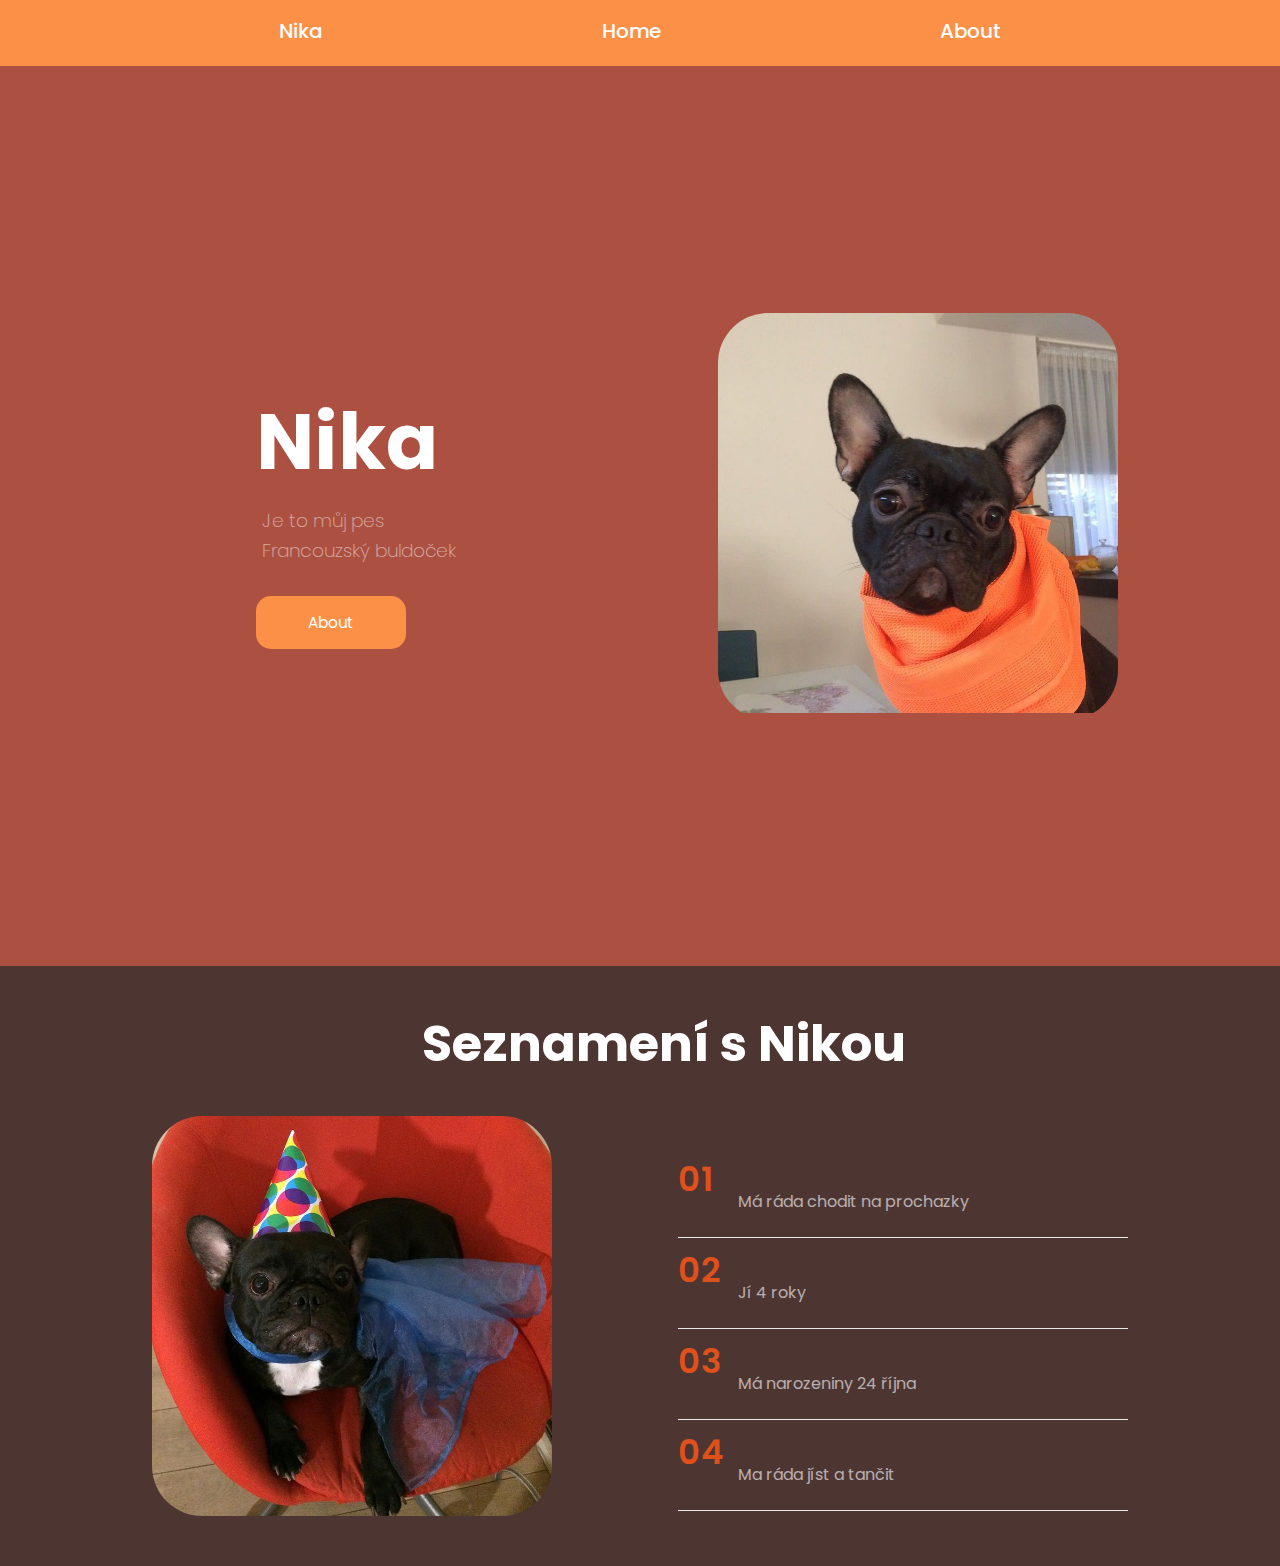
<file: index.html>
<!DOCTYPE html>
<html lang="en">
<head>
    <meta charset="UTF-8">
    <meta http-equiv="X-UA-Compatible" content="IE=edge">
    <meta name="viewport" content="width=device-width, initial-scale=1.0">
    <link rel="preconnect" href="https://fonts.googleapis.com">
    
<link rel="preconnect" href="https://fonts.gstatic.com" crossorigin>
<link href="https://fonts.googleapis.com/css2?family=Poppins:ital,wght@0,300;0,400;0,500;0,600;0,700;1,200&display=swap" rel="stylesheet">
    <link rel="stylesheet" href="assets/css/styles.css">
    <title>Nika</title>
</head>
<body>
    <header class="header">
        <nav>
            <ul class="nav__list">
                <li><a href="#nika">Nika</a></li>
                <li><a href="#home">Home</a></li>
                <li><a href="#about">About</a></li>
            </ul>
        </nav>
    </header>
    <div class="container">
        <div class="home">
            <div class="home__text">
                <h1>Nika</h1>
                <h3>Je to můj pes<br>Francouzský buldoček</h3>
                <div class="btn">
                    <a href="#about">About</a>
                </div>
            </div>
            <div class="home__img">
                <img src="/assets/img/nika_home.jpg" alt="francouzský buldoček">
            </div>
        </div>
        <div class="about">
            <div class="about__text">
                <h1>Seznamení s Nikou</h1>
                <img src="/assets/img/nika_about.jpg" alt="francouzský buldoček">
            </div>
            <div class="about__description">
                <ol>
                    <li> 
                        <span>01</span>
                        <p>Má ráda chodit na prochazky</p>
                    </li>
                    <li> 
                        <span>02</span>
                        <p>Jí 4 roky</p>
                    </li>
                    <li> 
                        <span>03</span>
                        <p>Má narozeniny 24 října</p>
                    </li>
                    <li> 
                        <span>04</span>
                        <p>Ma ráda jíst a tančit</p>
                    </li>
                </ol>
            </div>
        </div>
    </div>
</body>
</html>
</file>
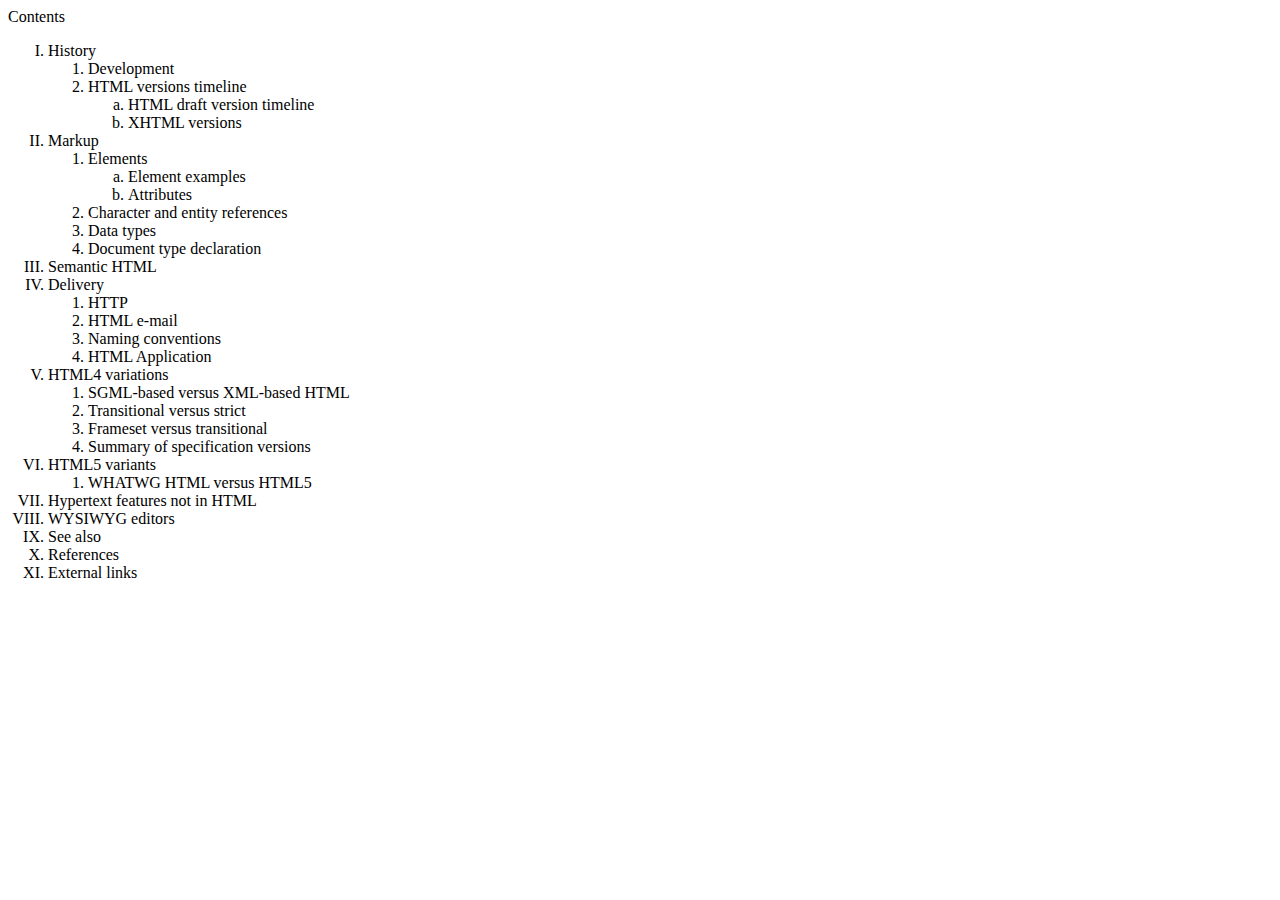
<file: ukol_1/index.html>
<!DOCTYPE html>
<html lang="en">
<head>
    <meta charset="UTF-8">
    <meta http-equiv="X-UA-Compatible" content="IE=edge">
    <meta name="viewport" content="width=device-width, initial-scale=1.0">
    <title>Document</title>
    <link rel="stylesheet" href="style.css">
</head>
<body>
    Contents
    <ol class="upper-roman">
        <li>History</li>
        <ol>
            <li>Development</li>
            <li>HTML versions timeline</li>
            <ol class="lower-latin">
                <li>HTML draft version timeline</li>
                <li>XHTML versions</li>
            </ol>
        </ol>
        <li>Markup</li>
        <ol>
            <li>Elements</li>
            <ol class="lower-latin">
                <li>Element examples</li>
                <li>Attributes</li>
            </ol>
            <li>Character and entity references</li>
            <li>Data types</li>
            <li>Document type declaration</li>
        </ol>
        <li>Semantic HTML</li>
        <li>Delivery</li>
        <ol>
            <li>HTTP</li>
            <li>HTML e-mail</li>
            <li>Naming conventions</li>
            <li>HTML Application</li>
        </ol>
        <li>HTML4 variations</li>
        <ol>
            <li>SGML-based versus XML-based HTML</li>
            <li>Transitional versus strict</li>
            <li>Frameset versus transitional</li>
            <li>Summary of specification versions</li>
        </ol>
        <li>HTML5 variants</li>
        <ol>
            <li>WHATWG HTML versus HTML5</li>
        </ol>
        <li>Hypertext features not in HTML</li>
        <li>WYSIWYG editors</li>
        <li>See also</li>
        <li>References</li>
        <li>External links</li>















    </ol>
</body>
</html>
</file>
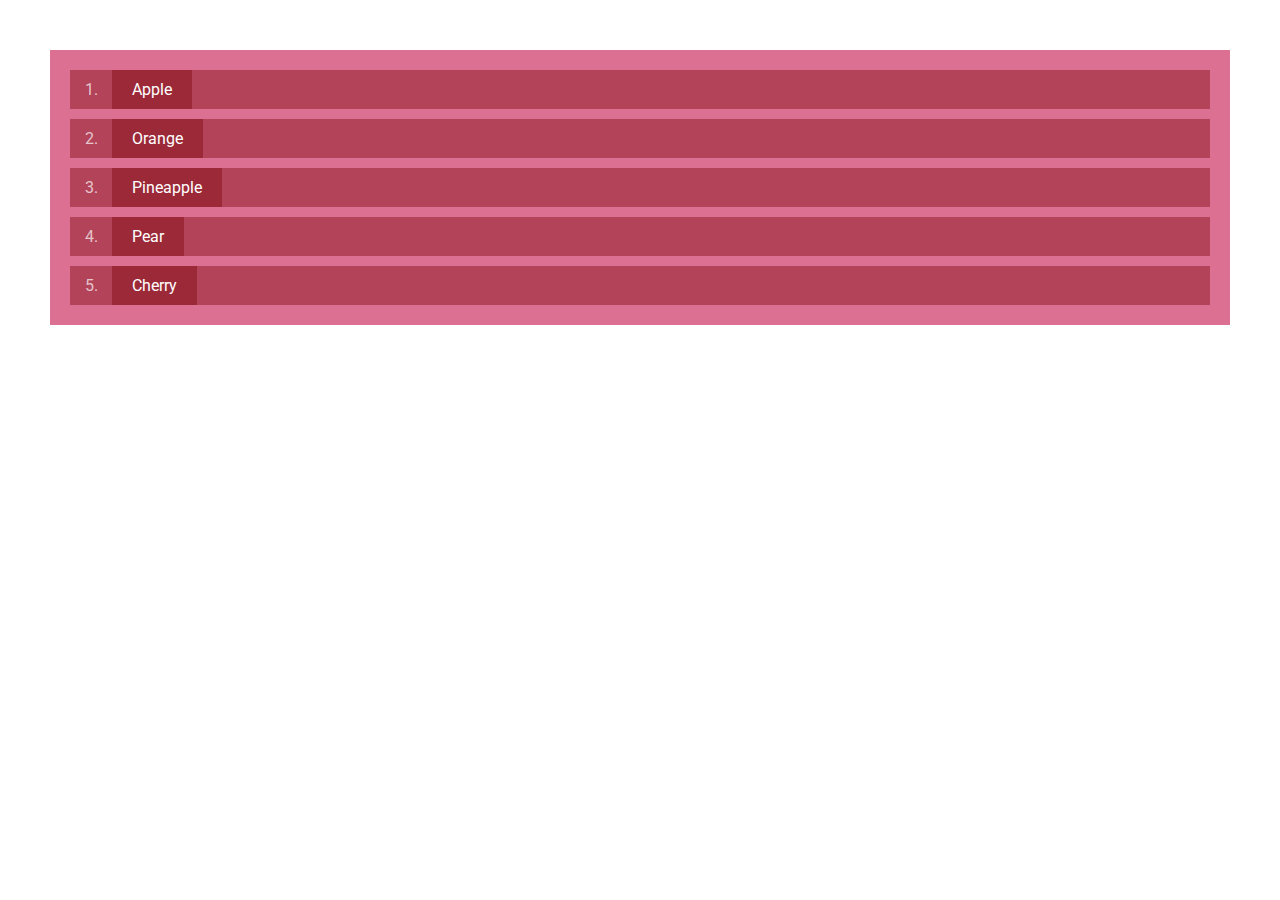
<file: ukol_4/index.html>
<!DOCTYPE html>
<html lang="en">
<head>
    <meta charset="UTF-8">
    <meta http-equiv="X-UA-Compatible" content="IE=edge">
    <meta name="viewport" content="width=device-width, initial-scale=1.0">
    <title>Document</title>
    <link rel="preconnect" href="https://fonts.googleapis.com">
<link rel="preconnect" href="https://fonts.gstatic.com" crossorigin>
<link href="https://fonts.googleapis.com/css2?family=Roboto:wght@100;300;400;500;700&display=swap" rel="stylesheet">
    <link rel="stylesheet" href="style.css">
</head>
<body>
    <div class="container">
        <div class="wrap">
            <ul class="fruits">
                <li><span>Apple</span></li>
                <li><span>Orange</span></li>
                <li><span>Pineapple</span></li>
                <li><span>Pear</span></li>
                <li><span>Cherry</span></li>
            </ul>
        </div>
    </div>
</body>
</html>
</file>
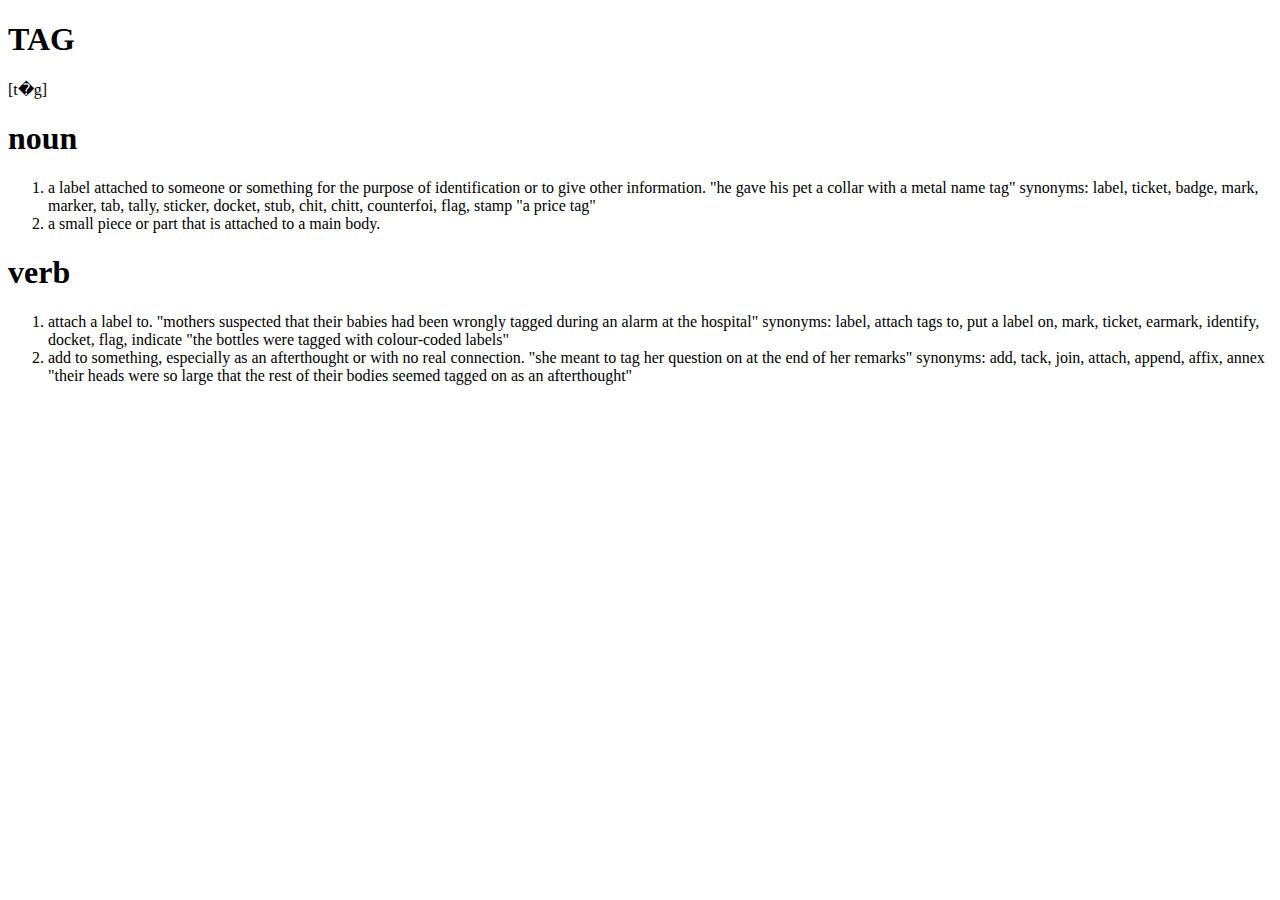
<file: ukol_6/index.html>
<!DOCTYPE html>
<html lang="en">
<head>
    <meta charset="UTF-8">
    <meta http-equiv="X-UA-Compatible" content="IE=edge">
    <meta name="viewport" content="width=device-width, initial-scale=1.0">
    <title>Document</title>
    <link rel="stylesheet" href="style.css">
</head>
<body>
    <div class="container">
        <div class="title">
            <h1>TAG</h1>
        </div>
        <div class="title__item">[t�g]</div>
        <div class="noun">
            <h1>noun</h1>
            <ul>
                <li class="one">a label attached to someone or something for the purpose of identification or to give other information.
                    "he gave his pet a collar with a metal name tag"
                    synonyms: label, ticket, badge, mark, marker, tab, tally, sticker, docket, stub, chit, chitt, counterfoi, flag, stamp 
                    "a price tag"
                </li>
                <li class="two">
                    a small piece or part that is attached to a main body.
                </li>
            </ul>
        </div>
        <div class="verb">
            <h1>verb</h1>
            <ul>
                <li class="one">
                    attach a label to.
                    "mothers suspected that their babies had been wrongly tagged during an alarm at the hospital"
                    synonyms: label, attach tags to, put a label on, mark, ticket, earmark, identify, docket, flag, indicate
                    "the bottles were tagged with colour-coded labels"
                </li>
                <li class="one">
                    add to something, especially as an afterthought or with no real connection.
                    "she meant to tag her question on at the end of her remarks"
                    synonyms: add, tack, join, attach, append, affix, annex 
                    "their heads were so large that the rest of their bodies seemed tagged on as an afterthought"
                </li>
            </ul>
        </div>
    </div>
</body>
</html>
</file>
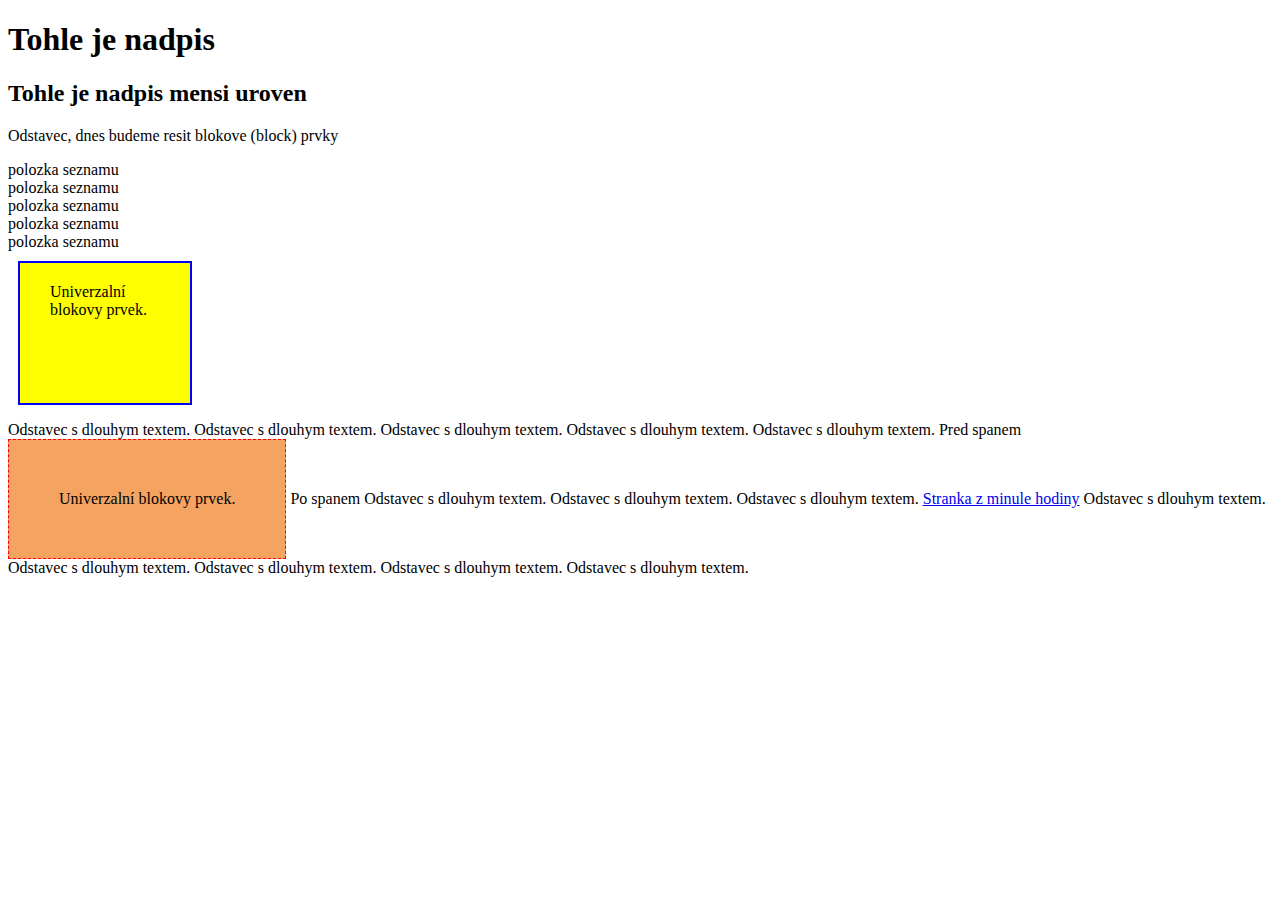
<file: class/index2.html>
<!DOCTYPE html>
<html lang="en">
<head>
    <meta charset="UTF-8">
    <meta http-equiv="X-UA-Compatible" content="IE=edge">
    <meta name="viewport" content="width=device-width, initial-scale=1.0">
    <title>Document</title>
    <link rel="stylesheet" href="styly2.css">
</head>
<body>
    <h1>Tohle je nadpis</h1>
    <h2>Tohle je nadpis mensi uroven</h2>
    <p>Odstavec, dnes budeme resit blokove (block) prvky</p>
    <ul>
        <li>polozka seznamu</li>
        <li>polozka seznamu</li>
        <li>polozka seznamu</li>
        <li>polozka seznamu</li>
        <li>polozka seznamu</li>
    </ul>
    <div class="obdelnik">
        Univerzalní<br>blokovy prvek.
    </div>
    <p>
        Odstavec s dlouhym textem.
        Odstavec s dlouhym textem.
        Odstavec s dlouhym textem.
        Odstavec s dlouhym textem.
        Odstavec s dlouhym textem.
        Pred spanem
        <span>Univerzalní blokovy prvek.</span>
        Po spanem
        Odstavec s dlouhym textem.
        Odstavec s dlouhym textem.
        Odstavec s dlouhym textem.
        <a href=""></a>
        <a href="index.html">Stranka z minule hodiny</a>
        Odstavec s dlouhym textem.
        Odstavec s dlouhym textem.
        Odstavec s dlouhym textem.
        Odstavec s dlouhym textem.
        Odstavec s dlouhym textem.
    </p>

</body>
</html>
</file>
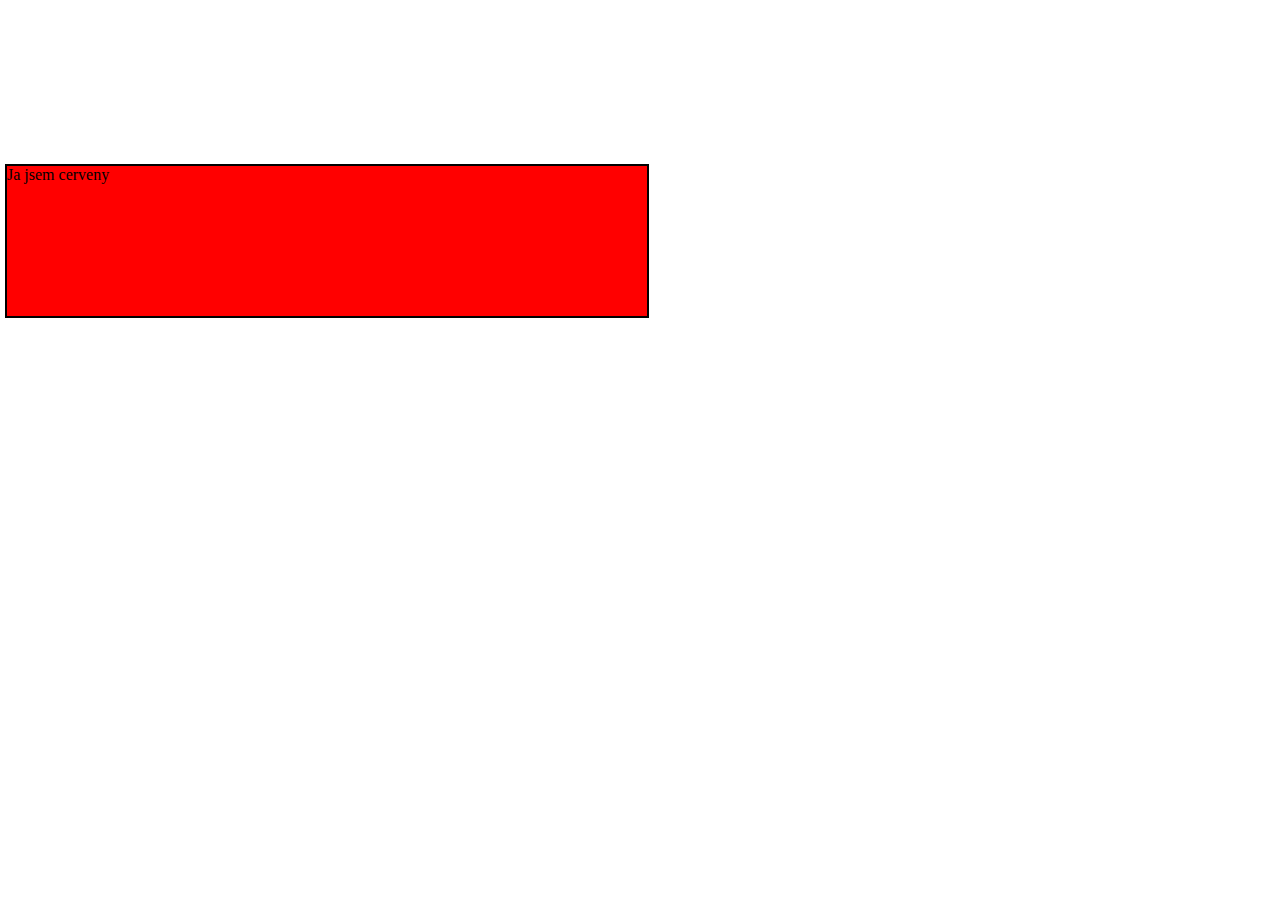
<file: class/index3.html>
<!DOCTYPE html>
<html lang="en">
<head>
    <meta charset="UTF-8">
    <meta http-equiv="X-UA-Compatible" content="IE=edge">
    <meta name="viewport" content="width=device-width, initial-scale=1.0">
    <title>Document</title>
    <link rel="stylesheet" href="styly3.css">
</head>
<body>
    
    <!-- <dl>
        <dt>HTML</dt>
        <dd>Znackovaci jazyk pro tvorbu webovych stranek</dd>
        <dt>CSS</dt>
        <dd>Kaskadove styly pro vzhled webovych stranek</dd>
    </dl> -->

<!-- 
    <p class="prvni">Prvni odstavec</p>
    <p class="druhy">Druhy odstavec</p>
    <p class="treti">Treti odstavec</p>
    <p class="ctvrty">Ctrvrty odstavec</p> -->
    <div class="obdelnik zeleny dalsi-trida jeste-jina-trida">Ja jsem zeleny</div>
    <div class="obdelnik modry">Ja jsem modry</div>
    <div class="obdelnik cerveny">Ja jsem cerveny</div>
    <!-- <div class="velky">
        <div class="maly"></div>
    </div>  -->

</body>
</html>
</file>
<file: assets/css/styles.css>
/*===== VARIABLES =====*/
:root{
    --color-brown: #AC5142;
    --color-brown-dark: #4D3532;
    --color-orange: #FD9047;
}

/*===== BASE =====*/
*,::before,::after{
    box-sizing: border-box;
}

body{
    margin: 0;
    padding: 0;
    color: #fff;
    font-family: 'Poppins', sans-serif;
}

h1,p,ul{
    margin: 0;
}

ul{
    padding: 0;
    list-style: none;
}

a{
    text-decoration: none;
    color: #fff;
}

img{
    max-width: 100%;
    height: auto;
}

/*===== HEADER =====*/

.header{
  background-color: var(--color-orange);
  padding-bottom: 20px;
}

.nav__list{
  padding-top: 1rem;
  text-align: center;
  display: flex;
  flex-direction: row;
  justify-content: space-evenly;
  align-items: center;
  font-size: 20px;
  font-weight: 500;
  cursor: pointer;
}


/*===== HOME =====*/
.home{
  display: flex;
  flex-direction: row;
  align-items: center;
  height: 100vh;
  background-color: var(--color-brown);

}

.home__text{
  padding-left: 20%;
  padding-right: 20%;
}

.home__text h1{
  font-size: 6vw;
  margin: 0 !important;
}

.home__text h3{
  margin: 6px !important;
  font-weight: 200;
  opacity: 0.5;
  line-height: 30px;
}

.home__text .btn{
  width: 150px;
  margin-top: 30px;
  padding: 14px 20px 14px 20px;
  background-color: var(--color-orange);
  border-radius: 15px;
  text-align: center
}

.home__text .btn a{
  font-size: 1.2vw;
  color: #fff;
}

.home__img{
  width: 400px;
  border-radius: 20px;
  overflow: hidden;
  border-radius: 50px;
}

/*===== ABOUT =====*/

.about{
  background-color: var(--color-brown-dark);
  height: 600px;
  padding: 50px;
  display: flex;
  flex-direction: row;
  justify-content: space-evenly;
  align-items: center;
}

.about__text{
  position: relative;
  padding: 0 50px;
  height: inherit;
}

.about__text h1{
  position: relative;
  left: 320px;
  padding-top: 40px;
  font-size: 50px;
  
}

.about__text img{
  max-width: 400px;
  position: absolute;
  top: 150px;
  left: 100px;
  border-radius: 50px;
}

.about__description{
  width: 50%;
  padding-top: 150px;
  padding-right: 100px;

}

.about__description ol{
  list-style: none;
  color: #e0501b;
  
}

.about__description ol li{
  font-size: 34px;
  position: relative;
  margin-bottom: 20px;
  border-bottom: 1px solid #ebebeb;
  
}

.about__description li p{
  font-size: 16px;
  color: #fff;
  padding-left: 60px;
  line-height: 30px;
  opacity: 0.6;
  line-height: 70px;
}

.about__description li span{
  position: absolute;
  line-height: 25px;
  font-weight: 600;
}
</file>
<file: ukol_1/style.css>
.upper-roman{
    list-style-type: upper-roman;
}
.lower-latin{
    list-style-type: lower-latin;
}
</file>
<file: ukol_4/style.css>
body{
    display: border-box;
    margin: 0;
    padding: 0;
    font-family: 'Roboto', sans-serif;
    
}

.container{
    background-color:palevioletred;
    margin:50px;

}
.fruits{
    list-style-type: decimal;
    list-style-position: inside;
    color:rgba(255, 255, 255, 0.7);
    padding: 10px;
    
    
    
    
    
}

.fruits li{
    margin: 10px;
    background-color:rgba(155, 41, 56, 0.637);
    padding: 10px;
    padding-left: 15px;

}

.fruits span{
    background-color:rgb(155, 41, 56);
    color:#fff;
    padding: 10px;
    padding-left: 20px;
    padding-right: 20px;
    margin-left: 10px;
    
}
</file>
<file: ukol_6/style.css>
li{
    list-style-type: decimal;
}
</file>
<file: class/styly2.css>
ul{
    margin: 0;
    padding: 0;
}
#ja{
    background-color: green;
}

/* div.obdelnik.muj#ja{
    width: 500px;
    height: 20px;
    background-color: chocolate;
} */


.obdelnik{
    width: 100px;
    height: 100px;
    background-color: yellow;
    border: 2px solid blue;
    margin: 10px;
    /* padding-top: 20px;
    padding-bottom: 20px;
    padding-left: 30px;
    padding-right: 40px; */
    padding: 20px 40px 20px 30px;
}

/* .obdelnik{
    width: 100px;
} */


span{
    background-color: sandybrown;
    padding: 50px;
    border: 1px dashed red;
    /* margin: 20px; */
    display: inline-block;
}
</file>
<file: class/styly3.css>
.prvni{
    font-size: 20px;
}
.druhy{
     font-size: 1.5em; /*1.5 krat vetsi nejblisiho  */
}
.treti{
    font-size: 2rem; /*2 krat vetsi než rodič */
}
.ctvrty{
    font-size: 4ex;
}

.obdelnik{
    background-color: hsl(61, 100%, 50%);
    width: 50%;
    height: 150px;
}
.maly{
    background-color: rgba(255, 0, 0, 0.5);
    width: 50%;
    height: 150px;
}

.velky{
    background-color: rgb(49, 49, 153);
    width: 50vw;
    height: 100vh;
}
body{
    margin: 0;
    /* tomuhle se říká resetování stylů */
}
/* vw = viewport width */
/* vh = viewport height */
/*-----------------------------*/

.obdelnik{
    width: 50%;
    height: 150px;
    border: 2px solid black;
    margin: 5px;
}

.zeleny{
    background-color: #00FF00;
    display: none;
    
    
}
.modry{
    background-color: #0000FF;
    opacity: 0;
}
.cerveny{
    background-color: #FF0000;
}
</file>
